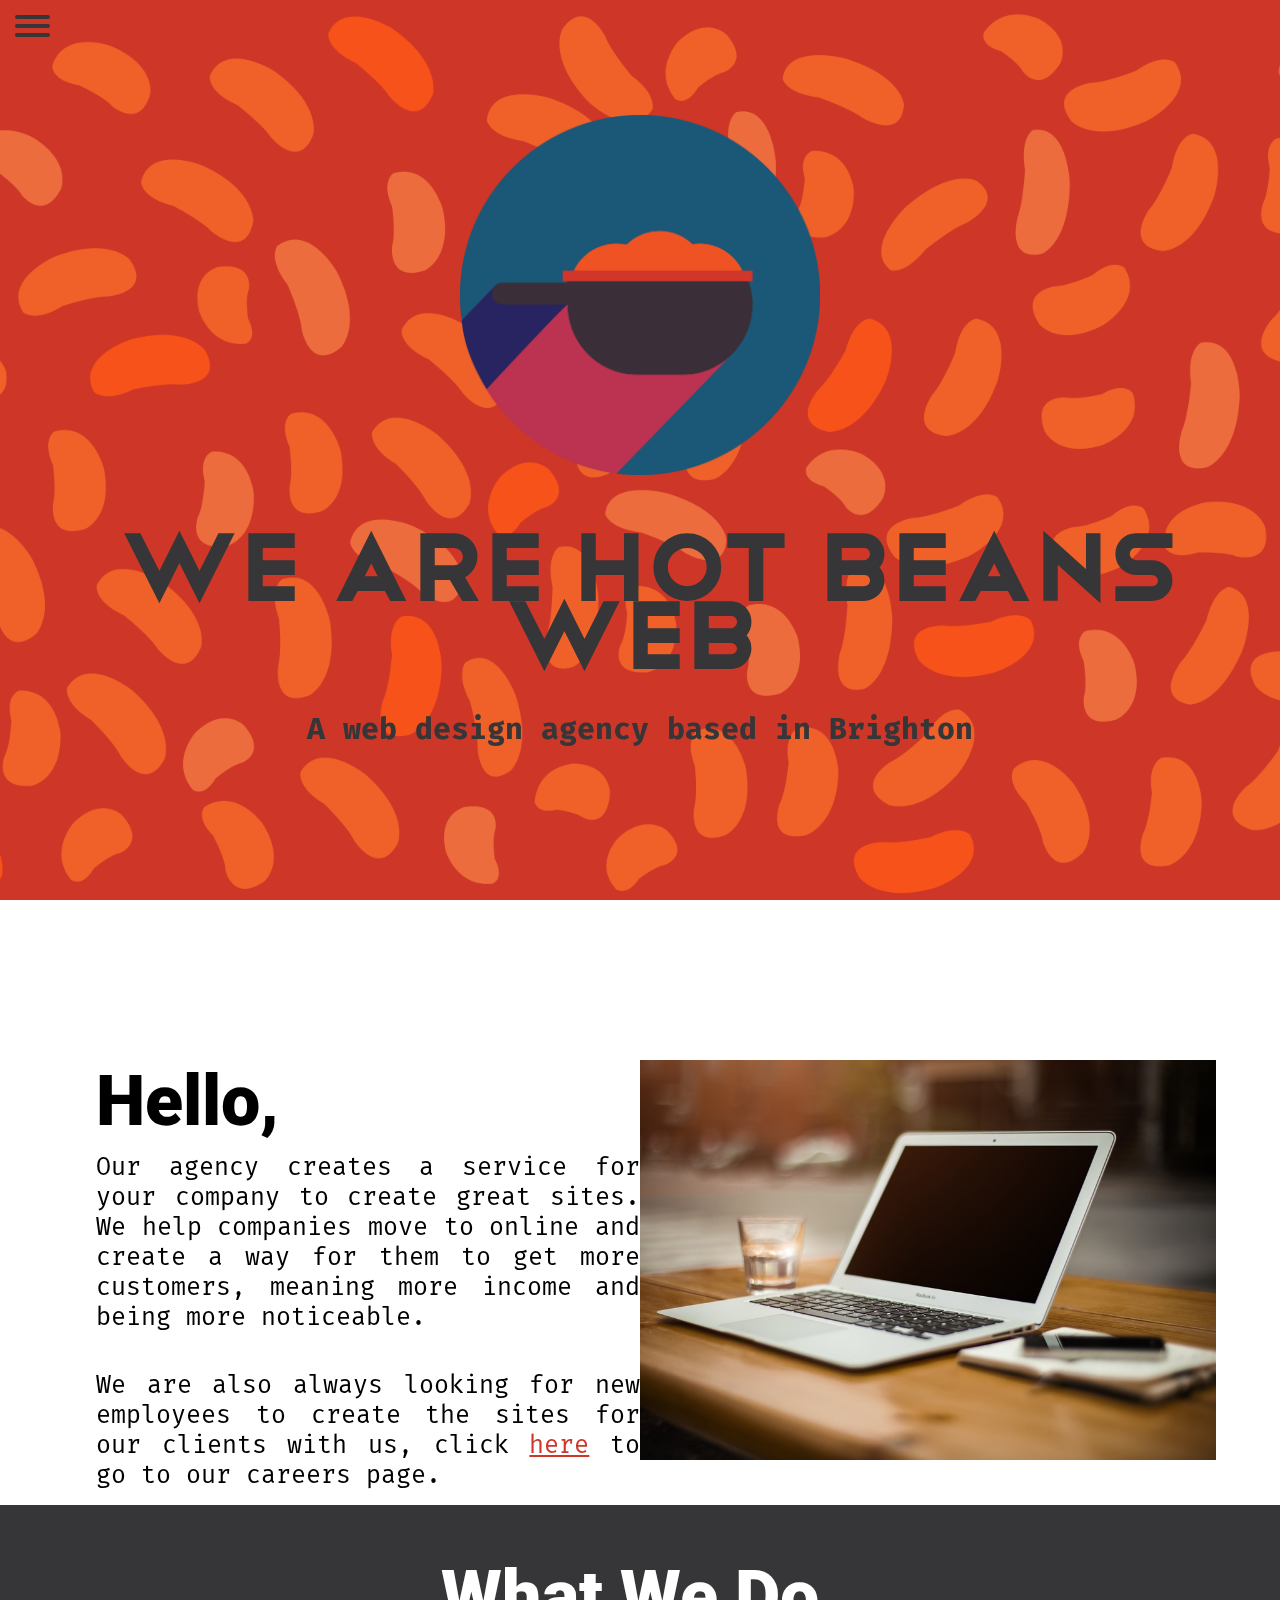
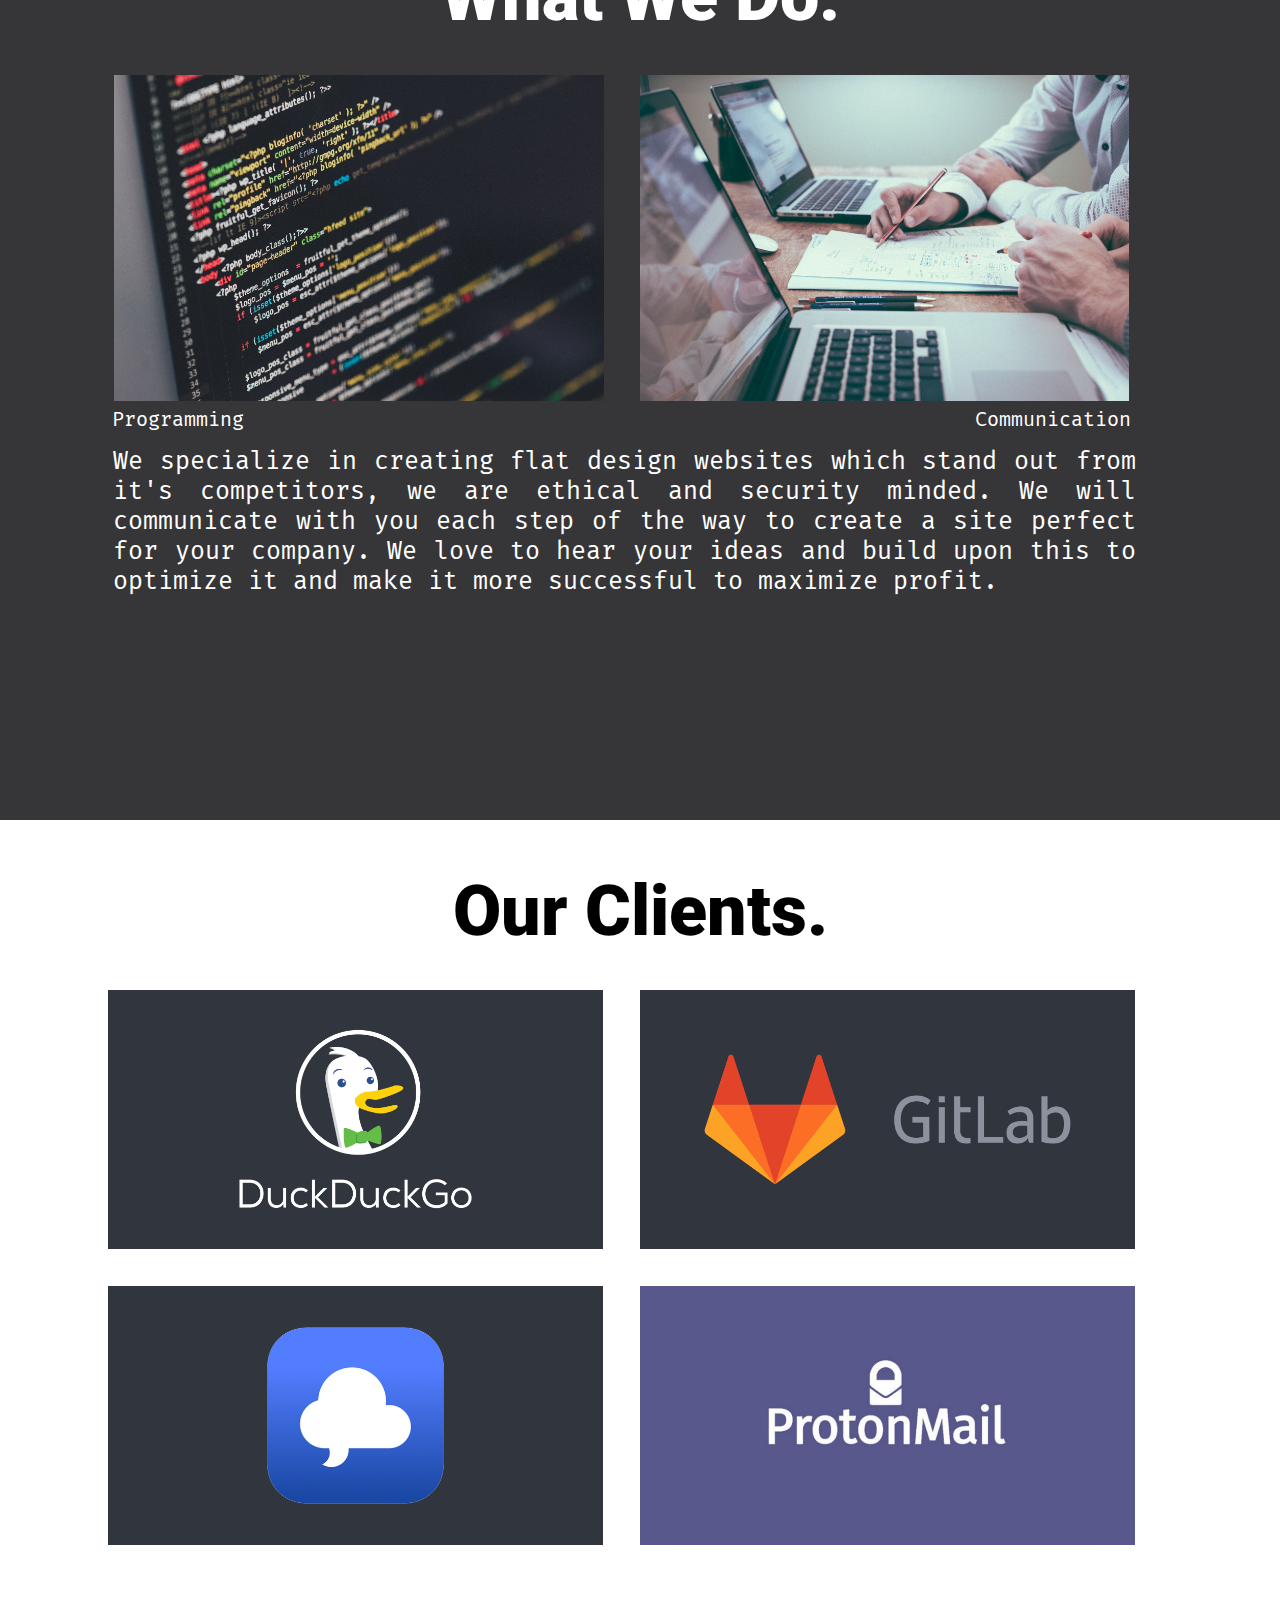
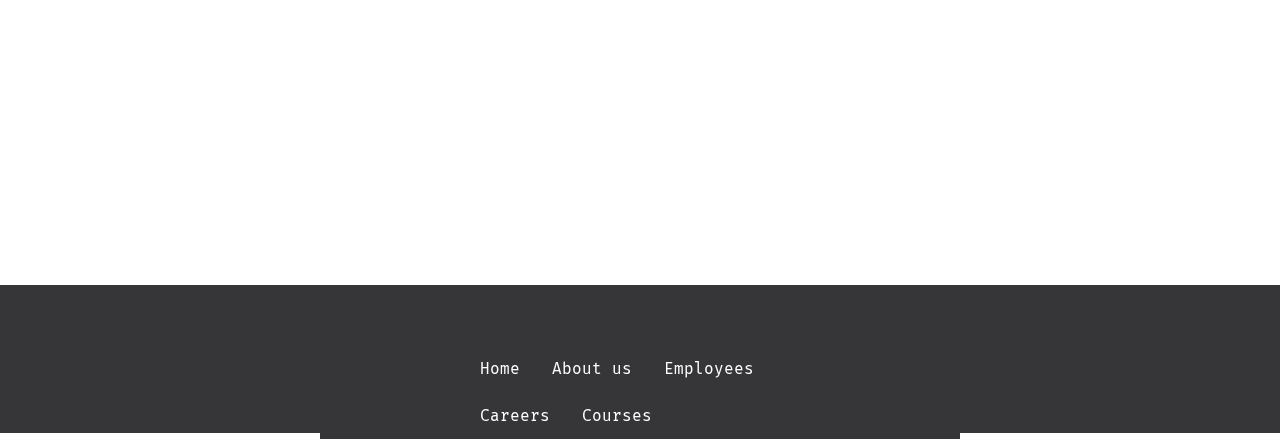
<file: index.html>
<!doctype html>
<html>

<head>
	<meta charset="utf-8">
	<title>Home</title>
	<link rel="apple-touch-icon" sizes="180x180" href="favicon/apple-touch-icon.png">
	<link rel="icon" type="image/png" sizes="32x32" href="favicon/favicon-32x32.png">
	<link rel="icon" type="image/png" sizes="16x16" href="favicon/favicon-16x16.png">
	<link rel="manifest" href="favicon/site.webmanifest">
	<meta name="msapplication-TileColor" content="#da532c">
	<meta name="theme-color" content="#ffffff">

	<meta http-equiv="Content-Type" content="text/html; charset=UTF-8">
	<meta name="description"
		content="Hot Beans is a web design agency based in Brighton, full of curative and technichal innovators who will create your perfect site">
	<meta name="keywords" content="Web Development,Hot Beans,Careers,HTML,CSS,JavaScript,JS">

	<link href="CSS/style.css" rel="stylesheet" type="text/css">
	<style>
		.parallax {
			/* The image used */
			background-image: url("Images/1.png");
			/* Set a specific height */
			height: 1000px;
			/* Create the parallax scrolling effect */
			background-attachment: fixed;
			background-position: center;
			background-repeat: no-repeat;
			background-size: cover;
		}

		.caption {
			left: 0;
			top: 45%;
			width: 100%;
			text-align: center;
		}

		.caption span.border {
			color: #363537;
			padding: 18px;
			font-family: "telegraficoregular";
			font-weight: 900;
			font-style: normal;
			font-size: 120px;
			margin-bottom: 100px
		}

		#secondLayer {
			font-size: 30px;
			font-family: "Fira Mono", monospace;
			color: #363537;
		}
	</style>
</head>

<body class="animate-in">
	<div class="overlaySN"></div>

	<!--Navigation menu-->
	<div class="sidenav">
		<div id="logoContainer"><a href="#" style="padding: 0px;cursor: crosshair;"><img id="logo" src="Images/logo.png"
					alt="Hot Beans Logo"></a></div>
		<a href="#" style="background-color: white; color: #363537">Home</a>
		<a href="about-us.html">About us</a>
		<a href="employees.html">Employees</a>
		<a href="careers.html">Careers</a>
		<a href="courses.html">Cources</a>
	</div>


	<!--Navigation button-->
	<div id="ham">
		<div class="hamBar1"></div>
		<div class="hamBar2"></div>
		<div class="hamBar3"></div>
	</div>

	<!--Big image start-->
	<div class="parallax">
		<div style="padding-top:9%">
			<div class="caption">
				<img id="logo" src="Images/logo.png" alt="Hot Beans Logo" style="width: 360px;">
			</div>
			<div class="caption" style="top: 60%; padding-top: 60px; padding-bottom: 40px;">
				<span class="border">We Are Hot Beans Web</span>
			</div>
			<div class="caption" style="top: 75%;">
				<span class="border" id="secondLayer">A web design agency based in Brighton</span>
			</div>
		</div>
	</div>

	<!--Text Left Image Right-->
	<div class="textBlock" style="padding-bottom: 3.5%; height:400px">
		<div class="leftCol">
			<div style="margin-left: 15%; text-align: justify;">
				<h1>Hello,</h1>
				<p>
					Our agency creates a service for your company to create great sites. We help companies move to
					online and
					create a way for them to get more customers, meaning more income and being more noticeable.
				</p>
				<br>
				<br>
				<p>We are also always looking for new employees to create the sites for our clients with us, click <a
						href="careers.html">here</a> to go to our careers page.</p>
			</div>
		</div>

		<div class="rightCol" style="width: 45%">
			<div class="imgCenter">
				<img style="flex: none;" src="Images/comp-1.jpg" width="600" height="403" alt="Computer" />
			</div>
		</div>
	</div>

	<!--Two images, text bottom, what we do-->
	<div class="textBlock" style="height: 815px; padding-bottom: 50px; padding-top: 50px; background-color: #363537; color: #FFF; mix-blend-mode:
		screen;">
		<center>
			<h1 style="margin-bottom: 20px">What We Do.</h1>
		</center>
		<div class="center" style="width: 85%">
			<div class="cover">
				<img style="margin-bottom:0px" src="Images/code-1.jpg" alt="Code">
				<img style="margin-bottom:0px" src="Images/office-1.jpg" alt="Two computers with employees">
			</div>
			<p style="margin-left: 1.5%; font-size: 20px; margin-top: 6px; float: left">Programming</p>
			<p style="margin-right: 4.9%; font-size: 20px; margin-top: 6px; float: right">Communication</p>
		</div>

		<div class="center" style="width: 79.9%; font-size: 25px; margin-left: 8.85%;">
			<p style="margin-top: 40%; text-align: justify;">
				We specialize in creating flat design websites which stand out from it's competitors, we are ethical and
				security
				minded. We will communicate with you each step of the way to create a site perfect for your company. We
				love to
				hear
				your ideas and build upon this to optimize it and make it more successful to maximize profit.
			</p>
		</div>
	</div>

	<!---Four Images, Clients-->
	<div class="textBlock" style="height: 970px; padding-bottom: 3.5%; padding-top: 50px;">
		<center>
			<h1 style="margin-bottom: 20px">Our Clients.</h1>
		</center>

		<div class="center" style="width: 86%">
			<div class="cover">
				<img class="hovLarge" data-modal-target="#ddg" style="cursor: pointer;" src="Images/ddg.png"
					alt="DuckDuckGo Logo">
				<img class="hovLarge" data-modal-target="#gl" style="cursor: pointer;" src="Images/gl.png"
					alt="GitLab Logo">
				<img class="hovLarge" data-modal-target="#irc" style="cursor: pointer;" src="Images/irc.png"
					alt="IRCCloud Logo">
				<img class="hovLarge" data-modal-target="#pm" style="cursor: pointer;" src="Images/pm.png"
					alt="ProtonMail Logo">
			</div>
		</div>
	</div>

	<!--Footer-->
	<div class="textBlock"
		style="padding-bottom: 3%; height: 50px; background-color: #363537; color: #FFF;  mix-blend-mode: screen;">
		<div class="center">
			<ul class="footer">
				<div class="center" style="width: 55%">
					<li><a href="#">Home</a></li>
					<li><a href="about-us.html">About us</a></li>
					<li><a href="employees.html">Employees</a></li>
					<li><a href="careers.html">Careers</a></li>
					<li><a href="courses.html">Courses</a></li>
				</div>
			</ul>
		</div>
	</div>

	<div id="hamHidden">
		<div class="hamBar1"></div>
		<div class="hamBar2"></div>
		<div class="hamBar3"></div>
	</div>

	<!--DuckDuckGo Popup-->
	<div class="modal" id="ddg">
		<div class="modal-header">
			<div class="title">DuckDuckGo : <a target="_blank" href="https://duckduckgo.com">https://duckduckgo.com</a>
			</div>
			<button data-close-button class="close-button">&times;</button>
		</div>
		<div class="modal-body">
			<img style="width: 100%; padding-top: 1%; padding-bottom: 1%;" alt="" src="Images/ddg-ss.png">
			<p>We focused on minimilism and clean flat design which makes it look good on a digital device. It is a
				search
				engine which doesn't track you, and is gaining popularity from the main feature of it being more private
				than
				other engines. We like the use of commands which allows us to search on many sites from this one search
				engine.
			</p>
		</div>
	</div>

	<!--GitLab Popup-->
	<div class="modal" id="gl">
		<div class="modal-header">
			<div class="title">GitLab : <a target="_blank" href="https://gitlab.com">https://gitlab.com</a></div>
			<button data-close-button class="close-button">&times;</button>
		</div>
		<div class="modal-body">
			<img style="width: 100%; padding-top: 1%; padding-bottom: 1%;" alt="" src="Images/gl-ss.png">
			<p>This site uses a flat design as well as adding many functions such as a filesystem to display the files
				in
				repositories, it uses git which is a version control manasger so a user can upload source code and it is
				backed
				up on their servers so the user can roll back if there is an error.
			</p>
		</div>
	</div>

	<!--IRCCloud Popup-->
	<div class="modal" id="irc">
		<div class="modal-header">
			<div class="title">IRCCloud : <a target="_blank" href="https://irccloud.com">https://irccloud.com</a></div>
			<button data-close-button class="close-button">&times;</button>
		</div>
		<div class="modal-body">
			<img style="width: 100%; padding-top: 1%; padding-bottom: 1%;" alt="" src="Images/irc-ss.png">
			<p>IRCCloud is a platform to communicate to irc servers to talk to others. We designed and created the site
				while
				they had their own developers to add the functions and other elements to it afgter we gave it to them.
				Our team
				now communicates over our IRC server using this site now too.
			</p>
		</div>
	</div>

	<!--Protonmail Popup-->
	<div class="modal" id="pm">
		<div class="modal-header">
			<div class="title">ProtonMail : <a target="_blank" href="https://protonmail.com">https://protonmail.com</a>
			</div>
			<button data-close-button class="close-button">&times;</button>
		</div>
		<div class="modal-body">
			<img style="width: 100%; padding-top: 1%; padding-bottom: 1%;" alt="" src="Images/pm-ss.PNG">
			<p>
				This is a private encrypted email service, just like IRCCloud we created the looks of the website and
				the
				structure while they coded the backend of the sites giving it function and use making it more secure. We
				loved
				working with them and they loved working with us.
			</p>
		</div>
	</div>

	<div id="overlay"></div>

	<script src="https://cdnjs.cloudflare.com/ajax/libs/jquery/3.3.1/jquery.min.js"></script>
	<script src="JS/script.js"></script>
	<script src="JS/modal.js"></script>
</body>

</html>
</file>
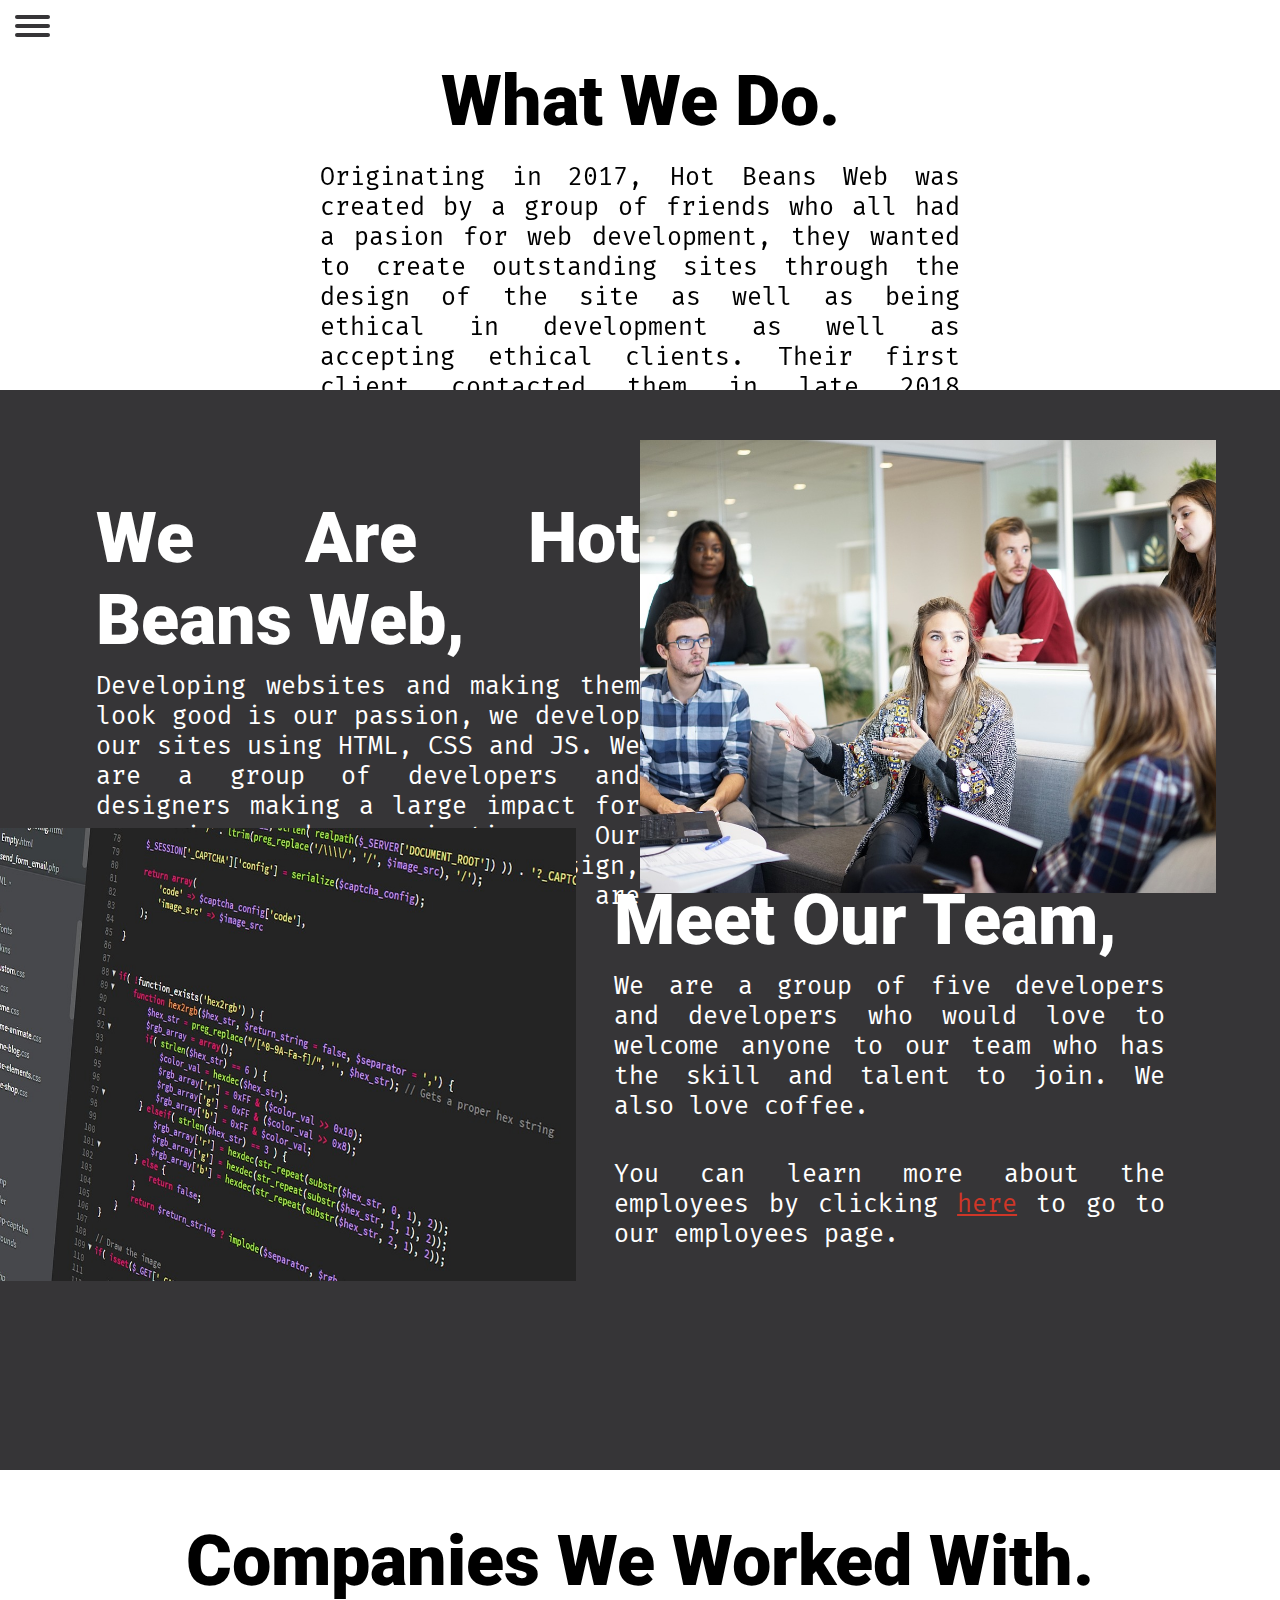
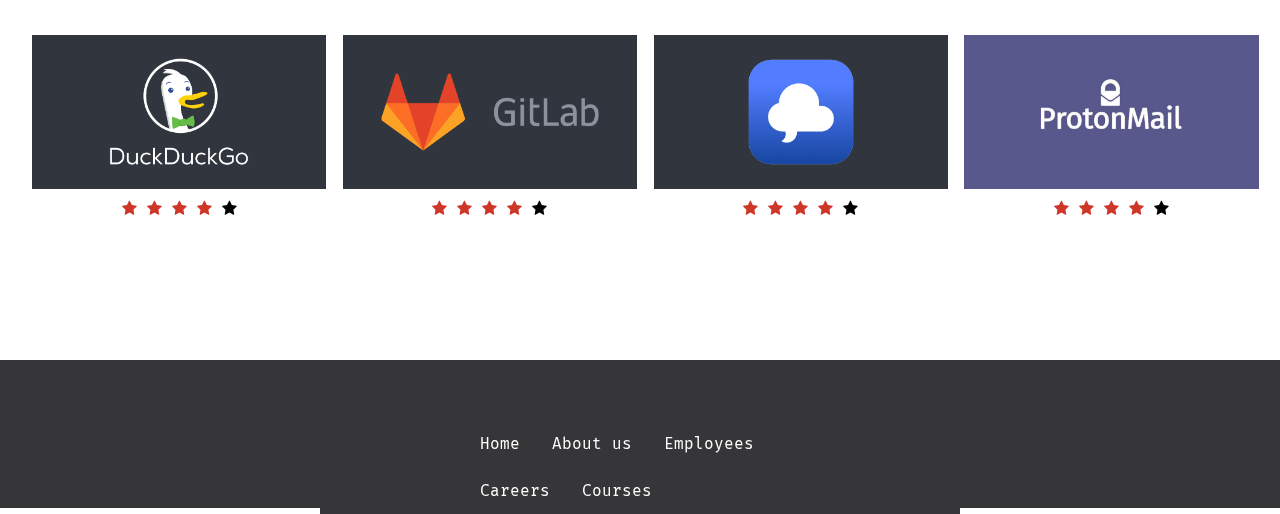
<file: about-us.html>
<!doctype html>
<html>

<head>
    <meta charset="utf-8">
    <title>About Us</title>
    <link rel="apple-touch-icon" sizes="180x180" href="favicon/apple-touch-icon.png">
    <link rel="icon" type="image/png" sizes="32x32" href="favicon/favicon-32x32.png">
    <link rel="icon" type="image/png" sizes="16x16" href="favicon/favicon-16x16.png">
    <link rel="manifest" href="favicon/site.webmanifest">
    <meta name="msapplication-TileColor" content="#da532c">
    <meta name="theme-color" content="#ffffff">

    <meta http-equiv="Content-Type" content="text/html; charset=UTF-8">
    <meta name="description" content="Our comapany history">
    <meta name="keywords" content="Web Development,Hot Beans,Careers,HTML,CSS,JavaScript,JS">

    <link href="CSS/style.css" rel="stylesheet" type="text/css">
    <link rel="stylesheet" href="https://cdnjs.cloudflare.com/ajax/libs/font-awesome/4.7.0/css/font-awesome.min.css">
    <style>
        .checked {
            color: #CE3628;
        }
    </style>
</head>

<body class="animate-in">
    <div class="overlaySN"></div>

    <!--Navigation menu-->
    <div class="sidenav">
        <div id="logoContainer"><a href="index.html" style="padding: 0px;cursor: crosshair;"><img id="logo"
                    src="Images/logo.png" alt="Hot Beans Logo"></a></div>
        <a href="index.html">Home</a>
        <a href="#" style="background-color: white; color: #363537">About us</a>
        <a href="employees.html">Employees</a>
        <a href="careers.html">Careers</a>
        <a href="courses.html">Courses</a>
    </div>


    <!--Navigation button-->
    <div id="ham">
        <div class="hamBar1"></div>
        <div class="hamBar2"></div>
        <div class="hamBar3"></div>
    </div>

    <!-- Center title, center text -->
    <div class="textBlock" style="padding-bottom: 3.5%; height: 285px">
        <center>
            <h1 style="margin-bottom: 20px">What We Do.</h1>
        </center>

        <div class="center" style="text-align: justify; text-align-last: center;">
            <p>
                Originating in 2017, Hot Beans Web was created by a group of friends who all had a pasion for web
                development, they wanted to create outstanding sites through the design of the site as well as being
                ethical in development as well as accepting ethical clients. Their first client contacted them in late
                2018 kickstarting their careers and company.
            </p>
        </div>
    </div>

    <!--one imge left, one image right. text right, text left-->
    <div class="textBlock" style="height: 980px; padding-bottom: 50px; padding-top: 50px; background-color: #363537; color: #FFF; mix-blend-mode:
        screen;">
        <div>
            <div class="leftCol">
                <div style="margin-left: 15%; margin-top: 9%; text-align: justify;">
                    <h1>We Are Hot Beans Web,</h1>
                    <p>
                        Developing websites and making them look good is our passion, we develop our sites using HTML,
                        CSS and JS.
                        We are a group of developers and designers making a large impact for companies and
                        organisations. Our designers
                        specialise in flat design, which is a the design type you are looking at!
                    </p>
                </div>
            </div>

            <div class="rightCol" style="width: 45%">
                <div class="imgCenter" style="height: 553px">
                    <img style="flex: none;" src="Images/office-2.jpg" width="680" height="453"
                        alt="Office with people" />
                </div>
            </div>
        </div>

        <div style="margin-top: 22.5%">
            <div class="leftCol" style="width: 45%;">
                <div class="imgCenter" style="height: 553px">
                    <img style="flex: none; padding-left: 15%" src="Images/code-2.jpg" width="680" height="453"
                        alt="Code" />
                </div>
            </div>

            <div class="rightCol" style="margin-left: 48%;">
                <div style="margin-right: 14%; text-align: justify; padding-top: 8%;">
                    <h1>Meet Our Team,</h1>
                    <p>
                        We are a group of five developers and developers who would love to welcome anyone to our team
                        who has the skill and talent to join. We also love coffee.
                    </p>
                    <br>
                    <br>
                    <p>You can learn more about the employees by clicking
                        <a href="employees.html">here</a> to go to our employees page.</p>
                </div>
            </div>
        </div>
    </div>

    <!---Four small Images-->
    <div class="textBlock" style="height: 400px; padding-bottom: 40px; padding-top: 50px;">
        <center>
            <h1 style="margin-bottom: 30px">Companies We Worked With.</h1>
        </center>
        <div>
            <img style="margin: 0.25%; padding-left: 2.25%; display: inline-block; width: 23%" src="Images/ddg.png"
                alt="DuckDuckGo" />
            <img style="margin: 0.25%; display: inline-block; width: 23%" src="Images/gl.png" alt="GitLab" />
            <img style="margin: 0.25%; display: inline-block; width: 23%" src="Images/irc.png" alt="IRCCloud" />
            <img style="margin: 0.25%; display: inline-block; width: 23%" src="Images/pm.png" alt="ProtonMail" />
        </div>

        <div>
            <div style="padding-left: 2.5%; padding-right: 0.25%; display: inline-block; width: 23%">
                <center>
                    <span class="fa fa-star checked"></span>
                    <span class="fa fa-star checked"></span>
                    <span class="fa fa-star checked"></span>
                    <span class="fa fa-star checked"></span>
                    <span class="fa fa-star"></span>
                </center>
            </div>

            <div style="display: inline-block; width: 23%; margin: 0.25%;">
                <center>
                    <span class="fa fa-star checked"></span>
                    <span class="fa fa-star checked"></span>
                    <span class="fa fa-star checked"></span>
                    <span class="fa fa-star checked"></span>
                    <span class="fa fa-star"></span>
                </center>
            </div>

            <div style="display: inline-block; width: 23%; margin: 0.25%;">
                <center>
                    <span class="fa fa-star checked"></span>
                    <span class="fa fa-star checked"></span>
                    <span class="fa fa-star checked"></span>
                    <span class="fa fa-star checked"></span>
                    <span class="fa fa-star"></span>
                </center>
            </div>

            <div style="display: inline-block; width: 23%; margin: 0.25%;">
                <center>
                    <span class="fa fa-star checked"></span>
                    <span class="fa fa-star checked"></span>
                    <span class="fa fa-star checked"></span>
                    <span class="fa fa-star checked"></span>
                    <span class="fa fa-star"></span>
                </center>
            </div>
        </div>
    </div>

    <!--Footer-->
    <div class="textBlock"
        style="padding-bottom: 3%; height: 50px; background-color: #363537; color: #FFF;  mix-blend-mode: screen;">
        <div class="center">
            <ul class="footer">
                <div class="center" style="width: 55%">
                    <li><a href="index.html">Home</a></li>
                    <li><a href="#">About us</a></li>
                    <li><a href="employees.html">Employees</a></li>
                    <li><a href="careers.html">Careers</a></li>
                    <li><a href="courses.html">Courses</a></li>
                </div>
            </ul>
        </div>
    </div>

    <div id="hamHidden">
        <div class="hamBar1"></div>
        <div class="hamBar2"></div>
        <div class="hamBar3"></div>
    </div>

    <script src="https://cdnjs.cloudflare.com/ajax/libs/jquery/3.3.1/jquery.min.js"></script>
    <script src="JS/script.js"></script>
</body>

</html>
</file>
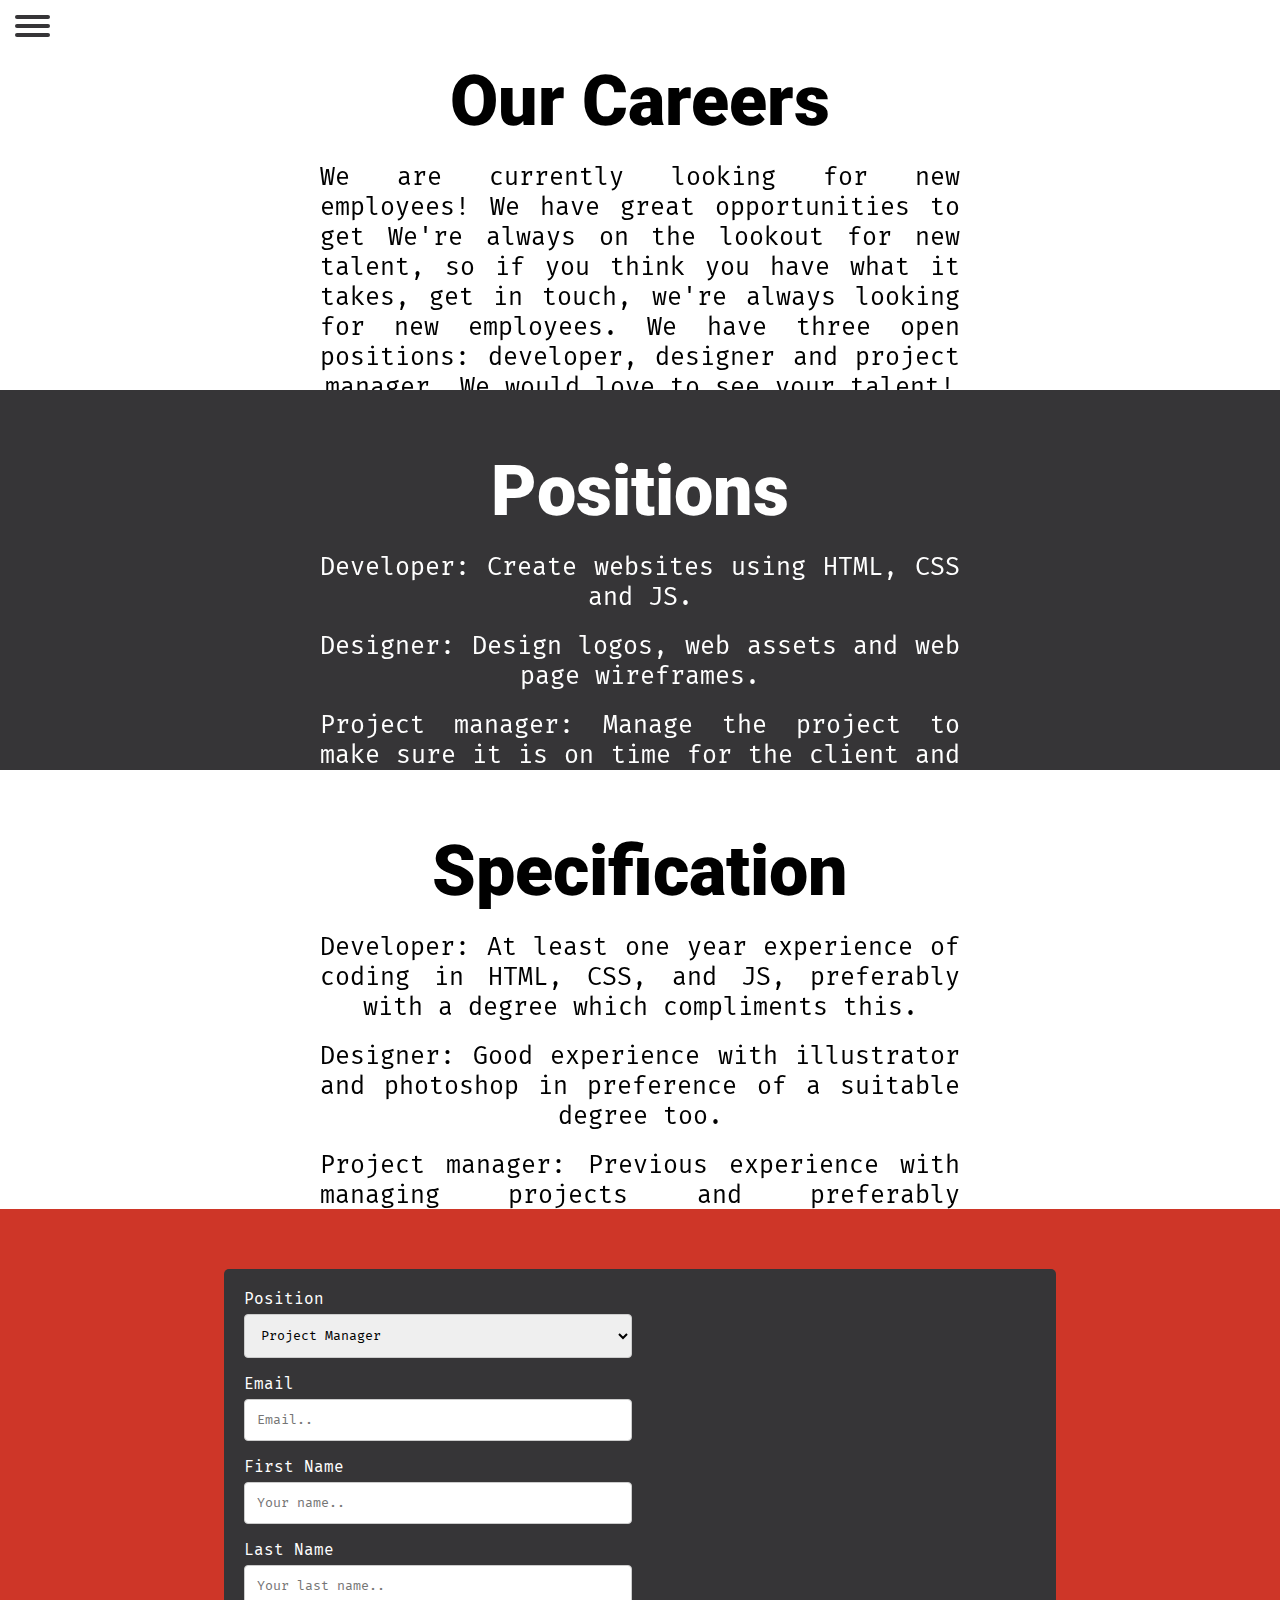
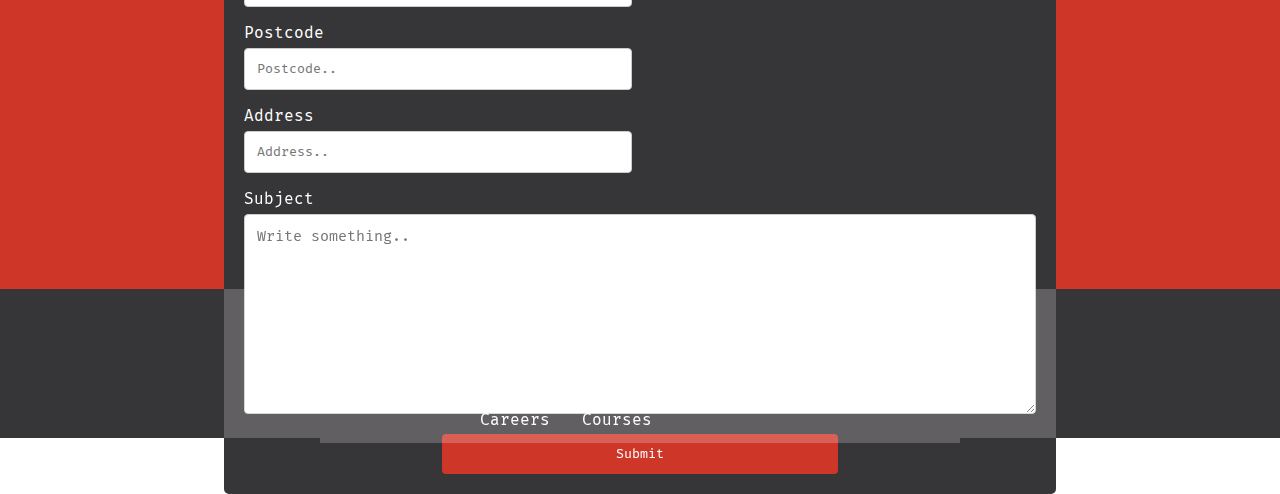
<file: careers.html>
<!doctype html>
<html>

<head>
    <meta charset="utf-8">
    <title>Careers</title>
    <link rel="apple-touch-icon" sizes="180x180" href="favicon/apple-touch-icon.png">
    <link rel="icon" type="image/png" sizes="32x32" href="favicon/favicon-32x32.png">
    <link rel="icon" type="image/png" sizes="16x16" href="favicon/favicon-16x16.png">
    <link rel="manifest" href="favicon/site.webmanifest">
    <meta name="msapplication-TileColor" content="#da532c">
    <meta name="theme-color" content="#ffffff">

    <meta http-equiv="Content-Type" content="text/html; charset=UTF-8">
    <meta name="keywords"
        content="Web Development,Hot Beans,Careers,Design,Developer,Project Manager,HTML,CSS,JavaScript,JS">
    <meta name="description"
        content="Want a job in web development, design or project managment? We have open vaccines for you to apply for.">

    <link href="CSS/style.css" rel="stylesheet" type="text/css">
    <link rel="stylesheet" href="https://cdnjs.cloudflare.com/ajax/libs/font-awesome/4.7.0/css/font-awesome.min.css">
    <style>
        .checked {
            color: #CE3628;
        }

        input[type=text],
        select,
        textarea {
            width: 100%;
            padding: 12px;
            border: 1px solid #ccc;
            border-radius: 4px;
            box-sizing: border-box;
            margin-top: 6px;
            margin-bottom: 16px;
            resize: vertical;
            font-family: "Fira Mono", monospace;
        }

        #subject {
            font-size: 15px;
        }

        input[type=submit] {
            background-color: #CE3628;
            color: white;
            padding: 12px 20px;
            border: none;
            border-radius: 4px;
            font-family: "Fira Mono", monospace;
            cursor: pointer;
            transition: 0.3s ease-in-out;
        }

        input[type=submit]:hover {
            background-color: rgb(179, 36, 23);
            transition: 0.3s ease-in-out;
        }

        .container {
            border-radius: 5px;
            background-color: #363537;
            padding: 20px;
        }


        /* Outer */
        .popup {
            width: 100%;
            height: 100%;
            display: none;
            position: fixed;
            top: 0px;
            left: 0px;
            background: rgba(0, 0, 0, 0.75);
        }

        /* Inner */
        .popup-inner {
            max-width: 700px;
            width: 90%;
            padding: 40px;
            position: absolute;
            top: 50%;
            left: 50%;
            -webkit-transform: translate(-50%, -50%);
            transform: translate(-50%, -50%);
            box-shadow: 0px 2px 6px rgba(0, 0, 0, 1);
            border-radius: 3px;
            background: #fff;
        }

        /* Close Button */
        .popup-close {
            width: 30px;
            height: 30px;
            padding-top: 4px;
            display: inline-block;
            position: absolute;
            top: 0px;
            right: 0px;
            transition: ease 0.25s all;
            -webkit-transform: translate(50%, -50%);
            transform: translate(50%, -50%);
            border-radius: 1000px;
            background: rgba(0, 0, 0, 0.8);
            font-size: 20px;
            text-align: center;
            line-height: 100%;
            color: #fff;
            font-size: 1.5rem;
            font-weight: bold;
        }

        .popup-close:hover {
            -webkit-transform: translate(50%, -50%) rotate(180deg);
            transform: translate(50%, -50%) rotate(180deg);
            background: rgba(0, 0, 0, 1);
            text-decoration: none;
        }
    </style>
</head>

<body class="animate-in">
    <div class="overlaySN"></div>

    <!--Navigation menu-->
    <div class="sidenav">
        <div id="logoContainer"><a href="index.html" style="padding: 0px;cursor: crosshair;"><img id="logo"
                    src="Images/logo.png" alt="Hot Beans Logo"></a></div>
        <a href="index.html">Home</a>
        <a href="about-us.html">About us</a>
        <a href="employees.html">Employees</a>
        <a href="#" style="background-color: white; color: #363537">Careers</a>
        <a href="courses.html">Courses</a>
    </div>


    <!--Navigation button-->
    <div id="ham">
        <div class="hamBar1"></div>
        <div class="hamBar2"></div>
        <div class="hamBar3"></div>
    </div>

    <!-- Center title, center text -->
    <div class="textBlock" style="padding-bottom: 3.5%; height: 285px">
        <center>
            <h1 style="margin-bottom: 20px">Our Careers</h1>
        </center>

        <div class="center" style="text-align: justify; text-align-last: center;">
            <p>
                We are currently looking for new employees! We have great opportunities to get We're always on the
                lookout for new talent, so if you think you have what it takes, get in touch, we're always looking for
                new employees. We have three open positions: developer, designer and project manager. We would love to
                see your talent!
            </p>
        </div>
    </div>

    <!-- Center title, center text -->
    <div class="textBlock" style="padding-bottom: 3.5%; height: 275px; background-color: #363537; color: #FFF; mix-blend-mode:
    screen;">
        <center>
            <h1 style="margin-bottom: 20px">Positions</h1>
        </center>

        <div class="center" style="text-align: justify; text-align-last: center;">
            <p>Developer: Create websites using HTML, CSS and JS.</p>
            <br>
            <p>Designer: Design logos, web assets and web page wireframes.</p>
            <br>
            <p>Project manager: Manage the project to make sure it is on time for the client and that it is good
                quality.</p>
        </div>
    </div>

    <!-- Center title, center text -->
    <div class="textBlock" style="padding-bottom: 3.5%; height: 335px">
        <center>
            <h1 style="margin-bottom: 20px">Specification</h1>
        </center>

        <div class="center" style="text-align: justify; text-align-last: center;">
            <p>Developer: At least one year experience of coding in HTML, CSS, and JS, preferably with a degree which
                compliments this.</p>
            <br>
            <p>Designer: Good experience with illustrator and photoshop in preference of a suitable degree too.</p>
            <br>
            <p>Project manager: Previous experience with managing projects and preferably experience in both other
                positions.</p>
        </div>
    </div>

    <div class="textBlock" style="padding-bottom: 3.5%; height: 575px; background-color: #CE3628; color: #FFF; mix-blend-mode:
    screen;">
        <div class="center" style="width: 65%;">
            <div class="container">
                <form action="#subject">
                    <div>
                        <div style="display: inline-block; width: 49%; margin-right: 1%">
                            <label for="position">Position</label>
                            <select id="position" name="position">
                                <option value=">Project-Manager">Project Manager</option>
                                <option value="Developer">Developer</option>
                                <option value="Designer">Designer</option>
                            </select>
                        </div>

                        <div style="display: inline-block; width: 49%">
                            <label for="fname">Email</label>
                            <input type="text" id="email" name="firstname" placeholder="Email..">
                        </div>
                    </div>

                    <div>
                        <div style="display: inline-block; width: 49%; margin-right: 1%">
                            <label for="fname">First Name</label>
                            <input type="text" id="fname" name="firstname" placeholder="Your name..">
                        </div>

                        <div style="display: inline-block; width: 49%">
                            <label for="lname">Last Name</label>
                            <input type="text" id="lname" name="lastname" placeholder="Your last name..">
                        </div>
                    </div>

                    <div>
                        <div style="display: inline-block; width: 49%; margin-right: 1%">
                            <label for="lname">Postcode</label>
                            <input type="text" id="pcode" name="lastname" placeholder="Postcode..">
                        </div>

                        <div style="display: inline-block; width: 49%">
                            <label for="lname">Address</label>
                            <input type="text" id="adrs" name="lastname" placeholder="Address..">
                        </div>
                    </div>

                    <label for="subject">Subject</label>
                    <textarea id="subject" name="subject" placeholder="Write something.."
                        style="height:200px"></textarea>

                    <div class="center">
                        <input style="width: 100%" type="submit" value="Submit" data-popup-open="popup-1">
                    </div>
                </form>
            </div>
        </div>
    </div>

    <!--Footer-->
    <div class="textBlock"
        style="padding-bottom: 3%; height: 50px; background-color: #363537; color: #FFF;  mix-blend-mode: screen;">
        <div class="center">
            <ul class="footer">
                <div class="center" style="width: 55%">
                    <li><a href="index.html">Home</a></li>
                    <li><a href="about-us.html">About us</a></li>
                    <li><a href="employees.html">Employees</a></li>
                    <li><a href="#">Careers</a></li>
                    <li><a href="courses.html">Courses</a></li>
                </div>
            </ul>
        </div>
    </div>

    <div class="popup" data-popup="popup-1">
        <div style="width: 100%; height: 100%;" data-popup-close="popup-1"></div>
        <div class="popup-inner">
            <center>
                <h2 id="pop_title"></h2>
                <p id="pop_text" style="margin: 15px 0px;"></p>
                <p><a data-popup-close="popup-1" style="cursor: pointer;">Close</a></p>
                <a class="popup-close" data-popup-close="popup-1" style="cursor: pointer;">x</a>
            </center>
        </div>
    </div>



    <div id="hamHidden">
        <div class="hamBar1"></div>
        <div class="hamBar2"></div>
        <div class="hamBar3"></div>
    </div>

    <script src="https://cdnjs.cloudflare.com/ajax/libs/jquery/3.3.1/jquery.min.js"></script>
    <script src="JS/script.js"></script>
    <script src="JS/form.js"></script>
</body>

</html>
</file>
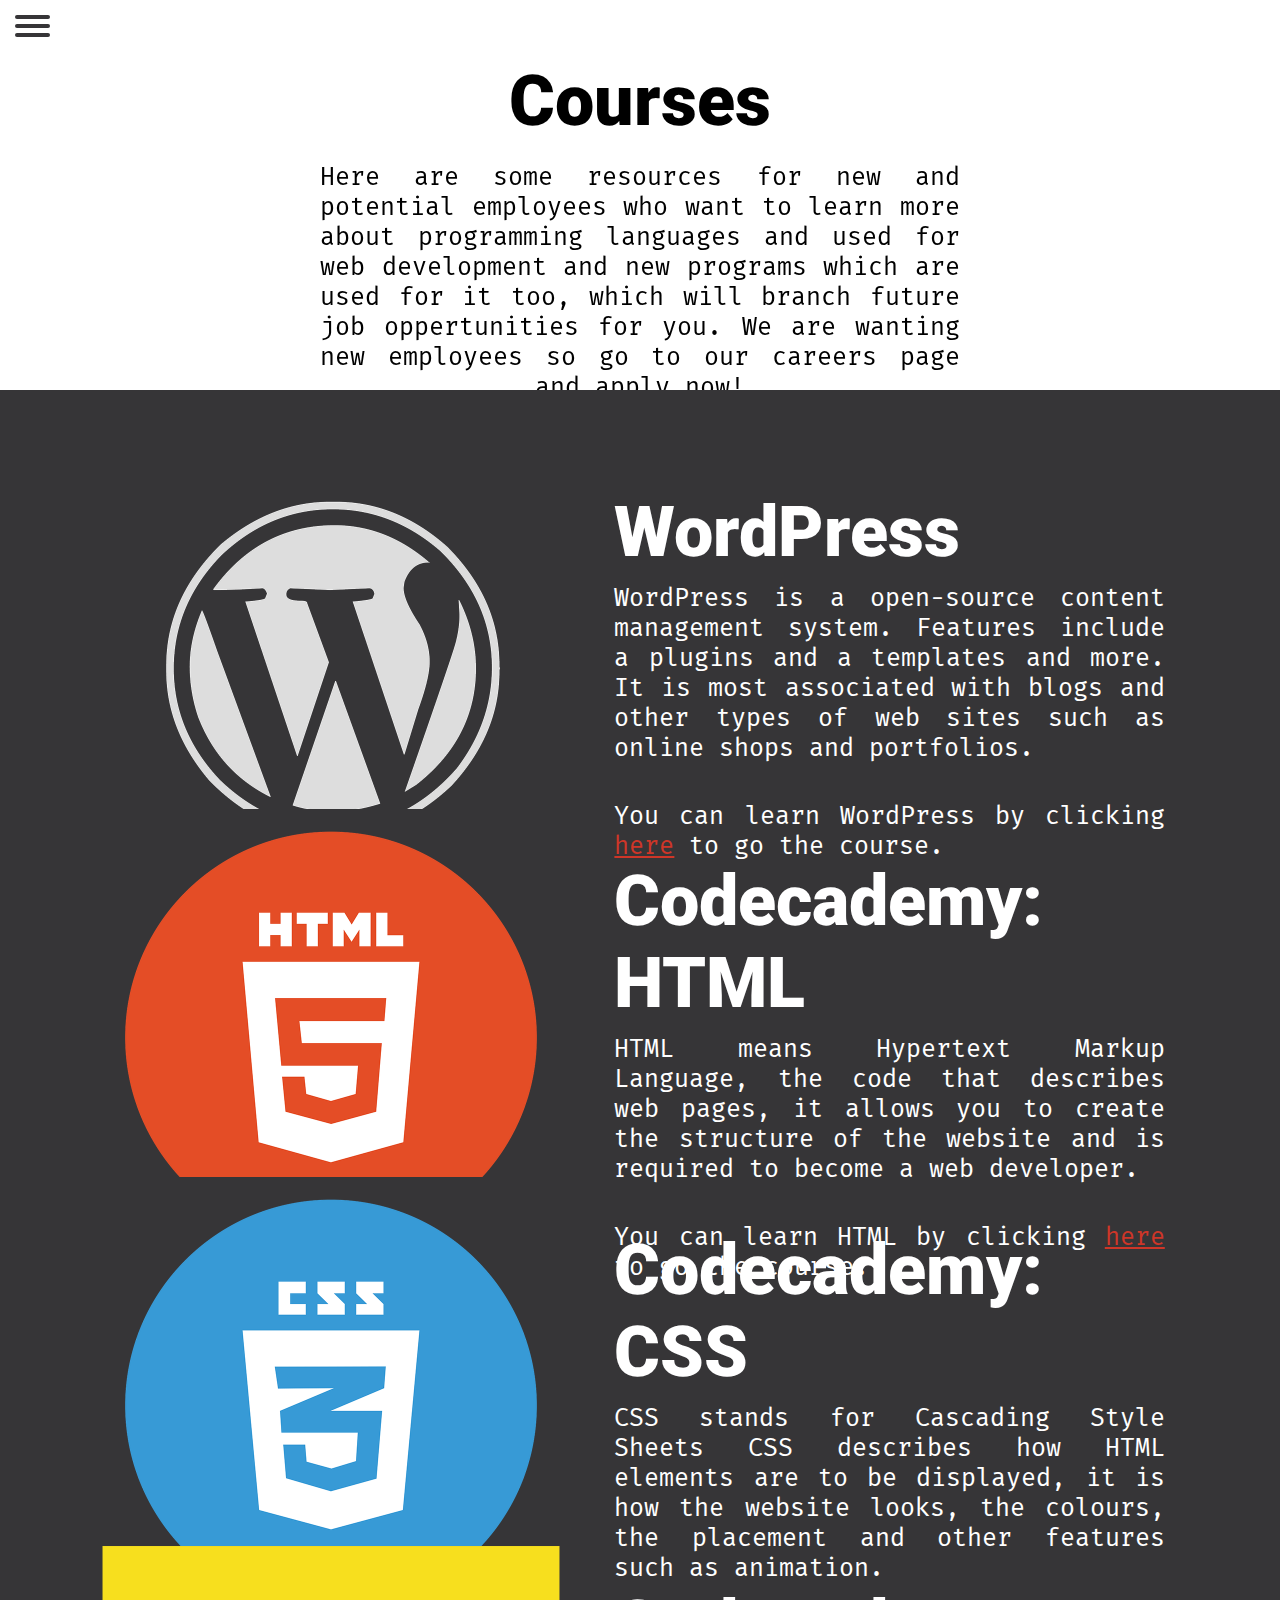
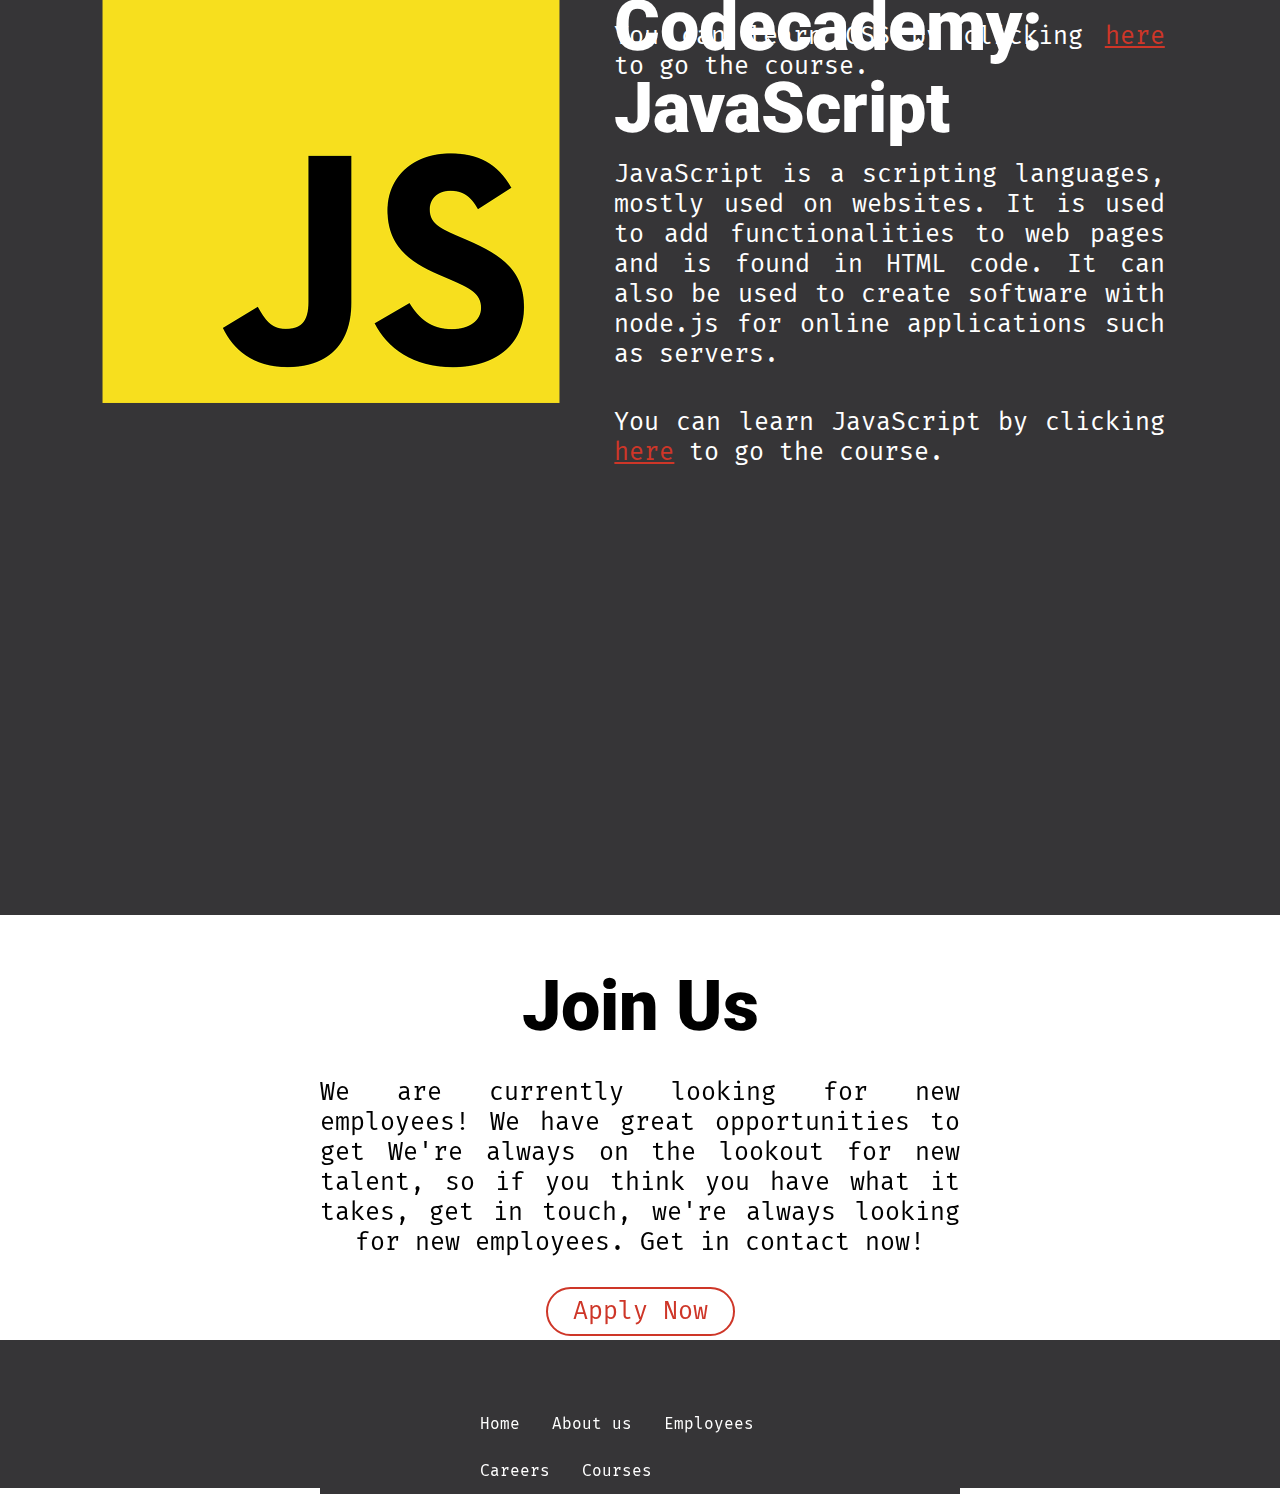
<file: courses.html>
<!doctype html>
<html>

<head>
    <meta charset="utf-8">
    <title>Courses</title>
    <link rel="apple-touch-icon" sizes="180x180" href="favicon/apple-touch-icon.png">
    <link rel="icon" type="image/png" sizes="32x32" href="favicon/favicon-32x32.png">
    <link rel="icon" type="image/png" sizes="16x16" href="favicon/favicon-16x16.png">
    <link rel="manifest" href="favicon/site.webmanifest">
    <meta name="msapplication-TileColor" content="#da532c">
    <meta name="theme-color" content="#ffffff">

    <meta http-equiv="Content-Type" content="text/html; charset=UTF-8">
    <meta name="description" content="A List of Good Developer Courses">
    <meta name="keywords"
        content="Web Development,Hot Beans,Web Development,Web Development Courses,Courses,HTML,CSS,JavaScript,JS">

    <link href="CSS/style.css" rel="stylesheet" type="text/css">
    <link rel="stylesheet" href="https://cdnjs.cloudflare.com/ajax/libs/font-awesome/4.7.0/css/font-awesome.min.css">
    <style>
        .checked {
            color: #CE3628;
        }
    </style>
</head>

<body class="animate-in">
    <div class="overlaySN"></div>

    <!--Navigation menu-->
    <div class="sidenav">
        <div id="logoContainer"><a href="index.html" style="padding: 0px;cursor: crosshair;"><img id="logo"
                    src="Images/logo.png" alt="Hot Beans Logo"></a></div>
        <a href="index.html">Home</a>
        <a href="about-us.html">About us</a>
        <a href="employees.html">Employees</a>
        <a href="careers.html">Careers</a>
        <a href="courses.html" style="background-color: white; color: #363537">Courses</a>
    </div>


    <!--Navigation button-->
    <div id="ham">
        <div class="hamBar1"></div>
        <div class="hamBar2"></div>
        <div class="hamBar3"></div>
    </div>

    <!-- Center title, center text -->
    <div class="textBlock" style="padding-bottom: 3.5%; height: 285px">
        <center>
            <h1 style="margin-bottom: 20px">Courses</h1>
        </center>

        <div class="center" style="text-align: justify; text-align-last: center;">
            <p>
                Here are some resources for new and potential employees who want to learn more about programming
                languages and used for web development and new programs which are used for it too, which will branch
                future job oppertunities for you. We are wanting new employees so go to our careers page and apply now!
            </p>
        </div>
    </div>

    <!-- Four images four text -->
    <div class="textBlock" style="height: 2025px; padding-bottom: 50px; padding-top: 50px; background-color: #363537; color: #FFF; mix-blend-mode:
        screen;">
        <div>
            <div class="leftCol" style="width: 45%;">
                <div class="imgCenter" style="height: 553px">
                    <img style="flex: none; padding-left: 15%" src="Images/wp.png" width="640" height="457"
                        alt="Wordpress" />
                </div>
            </div>

            <div class="rightCol" style="margin-left: 48%;">
                <div style="margin-right: 14%; text-align: justify; padding-top: 8%;">
                    <h1>WordPress</h1>
                    <p>
                        WordPress is a open-source content management system. Features include a plugins and a templates
                        and more. It is most associated with blogs and other types of web sites such as online shops and
                        portfolios.
                    </p>
                    <br>
                    <br>
                    <p>You can learn WordPress by clicking
                        <a href="https://wpcourses.co.uk/" target="_blank">here</a> to go the course.</p>
                </div>
            </div>
        </div>

        <div style="margin-top: 21%">
            <div class="leftCol" style="width: 45%;">
                <div class="imgCenter" style="height: 553px">
                    <img style="flex: none; padding-left: 15%" src="Images/h5.png" width="640" height="457"
                        alt="html5 logo" />
                </div>
            </div>

            <div class="rightCol" style="margin-left: 48%;">
                <div style="margin-right: 14%; text-align: justify; padding-top: 8%;">
                    <h1>Codecademy: HTML</h1>
                    <p>
                        HTML means Hypertext Markup Language, the code that describes web pages, it allows you to create
                        the structure of the website and is required to become a web developer.
                    </p>
                    <br>
                    <br>
                    <p>You can learn HTML by clicking
                        <a href="https://www.codecademy.com/learn/learn-html" target="_blank">here</a> to go the course.
                    </p>
                </div>
            </div>
        </div>

        <div style="margin-top: 21%">
            <div class="leftCol" style="width: 45%;">
                <div class="imgCenter" style="height: 553px">
                    <img style="flex: none; padding-left: 15%" src="Images/c3.png" width="640" height="457"
                        alt="Css logo" />
                </div>
            </div>

            <div class="rightCol" style="margin-left: 48%;">
                <div style="margin-right: 14%; text-align: justify; padding-top: 8%;">
                    <h1>Codecademy: CSS</h1>
                    <p>
                        CSS stands for Cascading Style Sheets CSS describes how HTML elements are to be displayed, it is
                        how the website looks, the colours, the placement and other features such as animation.
                    </p>
                    <br>
                    <br>
                    <p>You can learn CSS by clicking
                        <a href="https://www.codecademy.com/learn/learn-css" target="_blank">here</a> to go the course.
                    </p>
                </div>
            </div>
        </div>

        <div style="margin-top: 21%">
            <div class="leftCol" style="width: 45%;">
                <div class="imgCenter" style="height: 553px">
                    <img style="flex: none; padding-left: 15%" src="Images/js.png" width="640" height="457"
                        alt="Js logo" />
                </div>
            </div>

            <div class="rightCol" style="margin-left: 48%;">
                <div style="margin-right: 14%; text-align: justify; padding-top: 6%;">
                    <h1>Codecademy: JavaScript</h1>
                    <p>
                        JavaScript is a scripting languages, mostly used on websites. It is used to add functionalities
                        to web pages and is found in HTML code. It can also be used to create software with node.js for
                        online applications such as servers.
                    </p>
                    <br>
                    <br>
                    <p>You can learn JavaScript by clicking
                        <a href="https://www.codecademy.com/learn/introduction-to-javascript" target="_blank">here</a>
                        to go the course.</p>
                </div>
            </div>
        </div>
    </div>

    <div class="textBlock" style="height: 335px; padding-bottom: 40px; padding-top: 50px;">
        <div>
            <center>
                <h1 style="margin-bottom: 30px">Join Us</h1>
            </center>

            <div class="center" style="text-align: justify; text-align-last: center;">
                <p>
                    We are currently looking for new employees! We have great opportunities to get We're always on the
                    lookout for new talent, so if you think you have what it takes, get in touch, we're always looking
                    for new employees. Get in contact now!
                </p>
                <a href="careers.html" class="square_btn" style="margin-top: 30px">Apply Now</a>
            </div>
        </div>
    </div>

    <!--Footer-->
    <div class="textBlock"
        style="padding-bottom: 3%; height: 50px; background-color: #363537; color: #FFF;  mix-blend-mode: screen;">
        <div class="center">
            <ul class="footer">
                <div class="center" style="width: 55%">
                    <li><a href="index.html">Home</a></li>
                    <li><a href="about-us.html">About us</a></li>
                    <li><a href="employees.html">Employees</a></li>
                    <li><a href="careers.html">Careers</a></li>
                    <li><a href="#">Courses</a></li>
                </div>
            </ul>
        </div>
    </div>

    <div id="hamHidden">
        <div class="hamBar1"></div>
        <div class="hamBar2"></div>
        <div class="hamBar3"></div>
    </div>

    <script src="https://cdnjs.cloudflare.com/ajax/libs/jquery/3.3.1/jquery.min.js"></script>
    <script src="JS/script.js"></script>
</body>

</html>
</file>
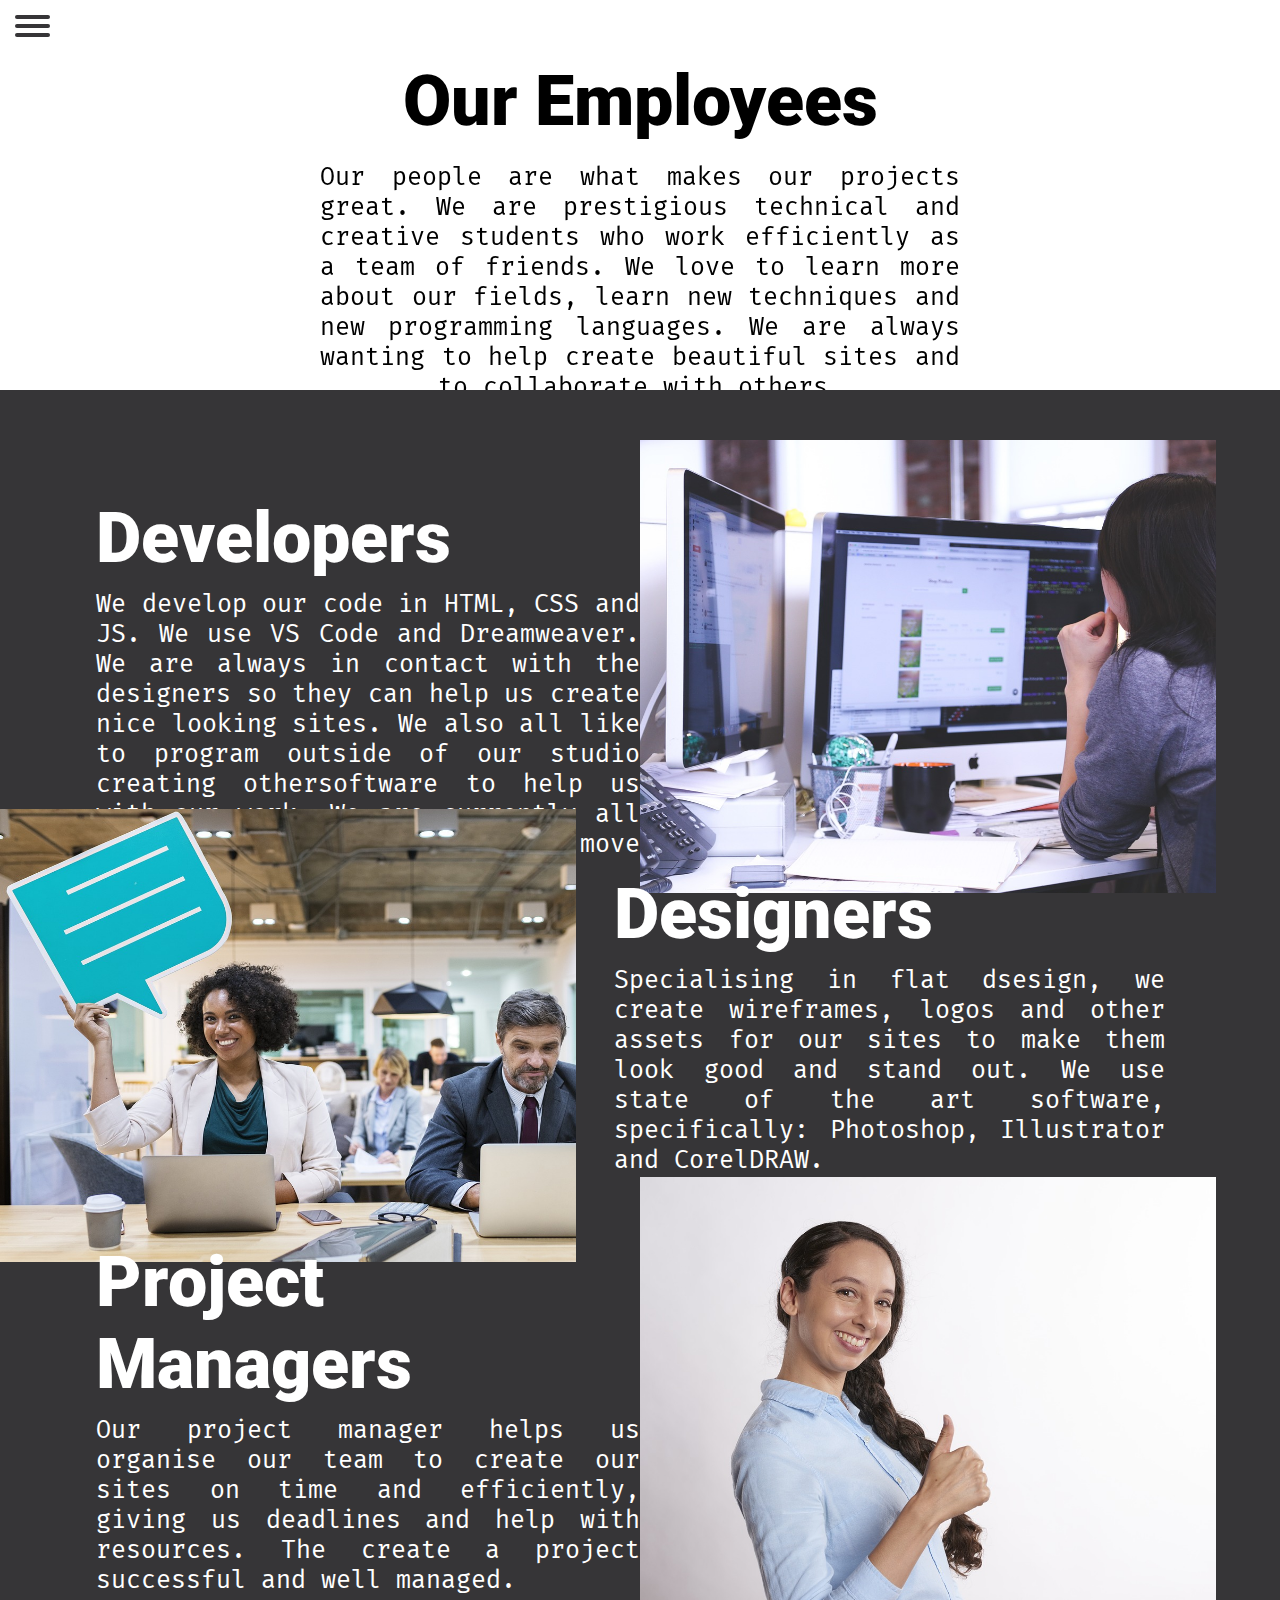
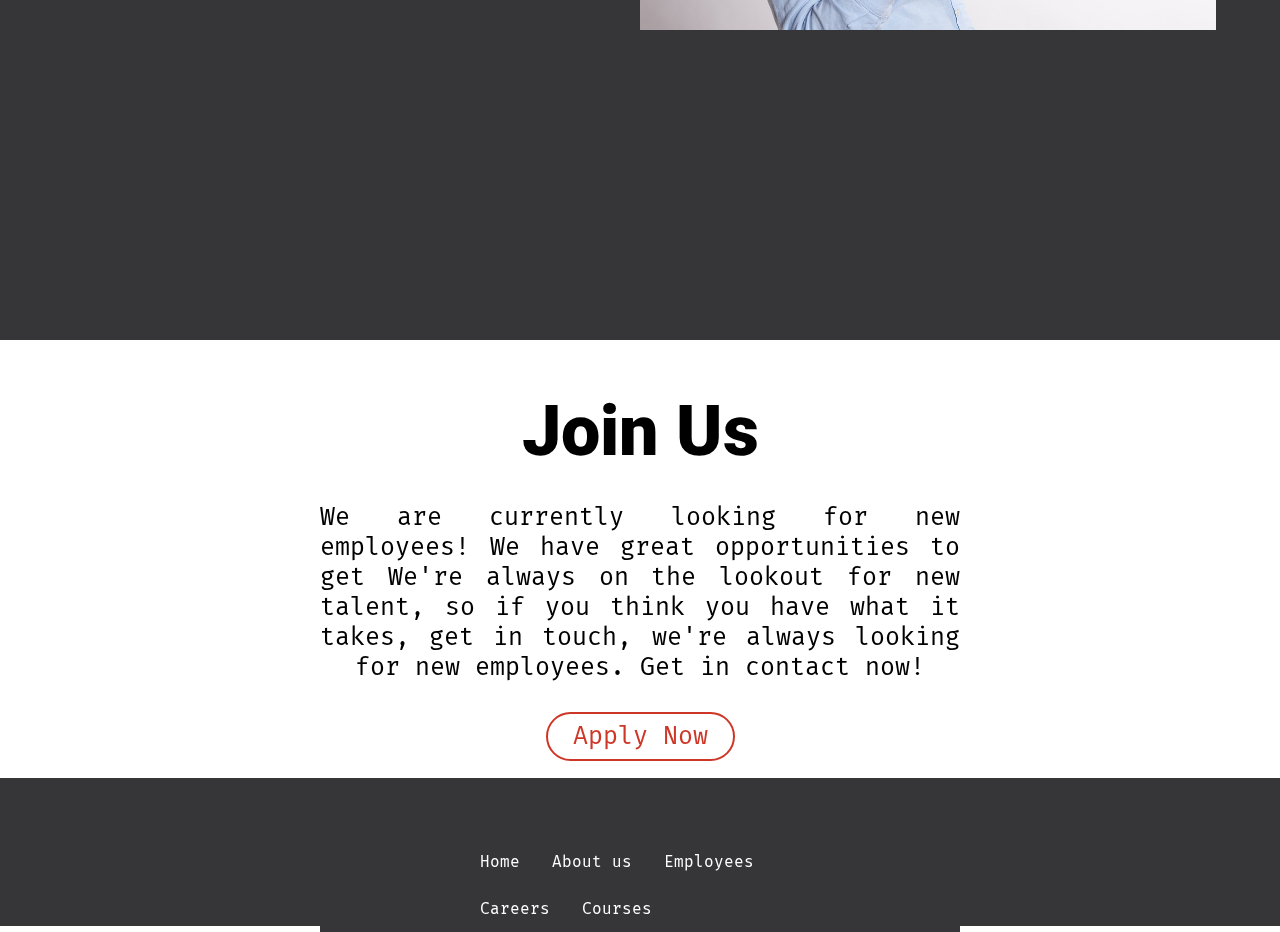
<file: employees.html>
<!doctype html>
<html>

<head>
    <meta charset="utf-8">
    <title>Employees</title>
    <link rel="apple-touch-icon" sizes="180x180" href="favicon/apple-touch-icon.png">
    <link rel="icon" type="image/png" sizes="32x32" href="favicon/favicon-32x32.png">
    <link rel="icon" type="image/png" sizes="16x16" href="favicon/favicon-16x16.png">
    <link rel="manifest" href="favicon/site.webmanifest">
    <meta name="msapplication-TileColor" content="#da532c">
    <meta name="theme-color" content="#ffffff">

    <meta http-equiv="Content-Type" content="text/html; charset=UTF-8">
    <meta name="description" content="Imfomation about our great employees and their positions">
    <meta name="keywords"
        content="Web Development,Hot Beans,Employees,Design,Developer,Project Manager,HTML,CSS,JavaScript,JS">

    <link href="CSS/style.css" rel="stylesheet" type="text/css">
    <link rel="stylesheet" href="https://cdnjs.cloudflare.com/ajax/libs/font-awesome/4.7.0/css/font-awesome.min.css">
    <style>
        .checked {
            color: #CE3628;
        }
    </style>
</head>

<body class="animate-in">
    <div class="overlaySN"></div>

    <!--Navigation menu-->
    <div class="sidenav">
        <div id="logoContainer"><a href="index.html" style="padding: 0px;cursor: crosshair;"><img id="logo"
                    src="Images/logo.png" alt="Hot Beans Logo"></a></div>
        <a href="index.html">Home</a>
        <a href="about-us.html">About us</a>
        <a href="#" style="background-color: white; color: #363537">Employees</a>
        <a href="careers.html">Careers</a>
        <a href="courses.html">Courses</a>
    </div>


    <!--Navigation button-->
    <div id="ham">
        <div class="hamBar1"></div>
        <div class="hamBar2"></div>
        <div class="hamBar3"></div>
    </div>

    <!-- Center title, center text -->
    <div class="textBlock" style="padding-bottom: 3.5%; height: 285px">
        <center>
            <h1 style="margin-bottom: 20px">Our Employees</h1>
        </center>

        <div class="center" style="text-align: justify; text-align-last: center;">
            <p>
                Our people are what makes our projects great. We are prestigious technical and creative students who
                work efficiently as a team of friends. We love to learn more about our fields, learn new techniques and
                new
                programming languages. We are always wanting to help create beautiful sites and to collaborate with
                others.
            </p>
        </div>
    </div>

    <div class="textBlock" style="height: 1450px; padding-bottom: 50px; padding-top: 50px; background-color: #363537; color: #FFF; mix-blend-mode:
        screen;">
        <div>
            <div class="leftCol">
                <div>
                    <div style="margin-left: 15%; margin-top: 9%; text-align: justify;">
                        <h1>Developers</h1>
                        <p>
                            We develop our code in HTML, CSS and JS. We use VS Code and Dreamweaver. We are always in
                            contact with the designers so they can help us create nice looking sites. We also all like
                            to program outside of our studio creating othersoftware to help us with our work. We are
                            currently all learning wordpress and will move onto creating themes too.
                        </p>
                    </div>
                </div>
            </div>

            <div class="rightCol" style="width: 45%">
                <div class="imgCenter" style="height: 553px">
                    <img style="flex: none;" src="Images/e1.jpg" width="680" height="453" alt="Employee at computer" />
                </div>
            </div>
        </div>

        <div style="margin-top: 21%">
            <div class="leftCol" style="width: 45%;">
                <div class="imgCenter" style="height: 553px">
                    <img style="flex: none; padding-left: 15%" src="Images/office-3.jpg" width="680" height="453"
                        alt="Office with employees" />
                </div>
            </div>

            <div class="rightCol" style="margin-left: 48%;">
                <div style="margin-right: 14%; text-align: justify; padding-top: 10%;">
                    <h1>Designers</h1>
                    <p>
                        Specialising in flat dsesign, we create wireframes, logos and other assets for our sites to make
                        them look good and stand out. We use state of the art software, specifically: Photoshop,
                        Illustrator and CorelDRAW.
                    </p>
                </div>
            </div>
        </div>

        <div style="margin-top: 21%">
            <div class="leftCol">
                <div>
                    <div style="margin-left: 15%; margin-top: 10%; text-align: justify;">
                        <h1>Project Managers</h1>
                        <p>
                            Our project manager helps us organise our team to create our sites on time and efficiently,
                            giving us deadlines and help with resources. The create a project successful and well
                            managed.
                        </p>
                    </div>
                </div>
            </div>

            <div class="rightCol" style="width: 45%">
                <div class="imgCenter" style="height: 553px">
                    <img style="flex: none;" src="Images/e2.jpg" width="680" height="453" alt="Employee smiling" />
                </div>
            </div>
        </div>
    </div>

    <div class="textBlock" style="height: 335px; padding-bottom: 40px; padding-top: 50px;">
        <div>
            <center>
                <h1 style="margin-bottom: 30px">Join Us</h1>
            </center>

            <div class="center" style="text-align: justify; text-align-last: center;">
                <p>
                    We are currently looking for new employees! We have great opportunities to get We're always on the
                    lookout for new talent, so if you think you have what it takes, get in touch, we're always looking
                    for new employees. Get in contact now!
                </p>
                <a href="careers.html" class="square_btn" style="margin-top: 30px">Apply Now</a>
            </div>
        </div>
    </div>

    <!--Footer-->
    <div class="textBlock"
        style="padding-bottom: 3%; height: 50px; background-color: #363537; color: #FFF;  mix-blend-mode: screen; margin-top: 1%">
        <div class="center">
            <ul class="footer">
                <div class="center" style="width: 55%">
                    <li><a href="index.html">Home</a></li>
                    <li><a href="about-us.html">About us</a></li>
                    <li><a href="#">Employees</a></li>
                    <li><a href="careers.html">Careers</a></li>
                    <li><a href="courses.html">Courses</a></li>
                </div>
            </ul>
        </div>
    </div>

    <div id="hamHidden">
        <div class="hamBar1"></div>
        <div class="hamBar2"></div>
        <div class="hamBar3"></div>
    </div>

    <script src="https://cdnjs.cloudflare.com/ajax/libs/jquery/3.3.1/jquery.min.js"></script>
    <script src="JS/script.js"></script>
</body>

</html>
</file>
<file: CSS/style.css>
@import url("https://fonts.googleapis.com/css?family=Fira+Mono|Roboto:400,900");

@font-face {
	font-family: 'telegraficoregular';
	src: url('../Fonts/telegrafico-webfont.woff2') format('woff2'),
		url('../Fonts/telegrafico-webfont.woff') format('woff');
	font-weight: normal;
	font-style: normal;
}

* {
	margin: 0;
	padding: 0;
}

h1 {
	font-family: "Roboto", sans-serif;
}

body {
	font-family: "Fira Mono", monospace;
}

a:hover {
	color: #CE3628;
	font-weight: bold;
}

a:visited,
a:link,
a:active {
	color: #CE3628;
}

/* Animate In */

.animate-in {
	-webkit-animation: fadeIn .5s ease-in;
	animation: fadeIn .5s ease-in;
}

.animate-out {
	-webkit-transition: opacity .5s;
	transition: opacity .5s;
	opacity: 0;
}

@-webkit-keyframes fadeIn {
	from {
		opacity: 0;
	}

	to {
		opacity: 1;
	}
}

@keyframes fadeIn {
	from {
		opacity: 0;
	}

	to {
		opacity: 1;
	}
}

/* Icon nd Icon Animation*/

#ham {
	width: 35px;
	height: 22px;
	position: relative;
	margin: 10px auto;
	-webkit-transform: rotate(0deg);
	-moz-transform: rotate(0deg);
	-o-transform: rotate(0deg);
	transform: rotate(0deg);
	-webkit-transition: 0.5s ease-in-out;
	-moz-transition: 0.5s ease-in-out;
	-o-transition: 0.5s ease-in-out;
	transition: 0.5s ease-in-out;
	cursor: pointer;
	position: fixed;
	top: 0;
	margin: 15px 15px;
}

#hamHidden {
	width: 35px;
	height: 22px;
	position: relative;
	margin: 10px auto;
	cursor: pointer;
	position: fixed;
	top: 0;
	margin: 15px 15px;
	opacity: 0;
	z-index: 99 !important;
}

.hamBar1,
.hamBar2,
.hamBar3 {
	display: block;
	position: absolute;
	height: 4px;
	width: 35px;
	background: #363537;
	border-radius: 9px;
	opacity: 1;
	left: 0;
	-webkit-transform: rotate(0deg);
	-moz-transform: rotate(0deg);
	-o-transform: rotate(0deg);
	transform: rotate(0deg);
	-webkit-transition: 0.25s ease-in-out;
	-moz-transition: 0.25s ease-in-out;
	-o-transition: 0.25s ease-in-out;
	transition: 0.25s ease-in-out;
}

.hamBar1 {
	top: 0px;
}

.hamBar2 {
	top: 9px;
}

.hamBar3 {
	top: 18px;
}

.open div:nth-child(1) {
	top: 9px;
	-webkit-transform: rotate(135deg);
	-moz-transform: rotate(135deg);
	-o-transform: rotate(135deg);
	transform: rotate(135deg);
}

.open div:nth-child(2) {
	opacity: 0;
	left: -60px;
}

.open div:nth-child(3) {
	top: 9px;
	-webkit-transform: rotate(-135deg);
	-moz-transform: rotate(-135deg);
	-o-transform: rotate(-135deg);
	transform: rotate(-135deg);
}

/*Nav Bar*/
.sidenav {
	height: 100%;
	width: 300px;
	position: fixed;
	z-index: 98;
	top: 0;
	right: 0;
	background-color: #363537;
	overflow-x: hidden;
	transition: 0.5s;
	padding-top: 60px;
	opacity: 0;
	visibility: hidden;
	-webkit-transition: opacity 0.25s, visibility 0.25s;
	transition: opacity 0.25s, visibility 0.25s;
}

.sidenav a {
	padding: 8px 8px 8px 32px;
	text-decoration: none;
	font-size: 25px;
	color: #818181;
	display: block;
	transition: 0.3s;
}

.sidenav a:hover {
	color: #f1f1f1;
	display: block;
}

#logoContainer {
	display: block;
	padding-bottom: 60px;
}

#logo {
	display: block;
	margin: auto;
	color: #818181;
	width: 220px;
}

.show {
	visibility: visible !important;
	opacity: 1 !important;
}

.overlaySN {
	visibility: hidden;
	position: fixed;
	opacity: 0;
	transition: 200ms ease-in-out;
	top: 0;
	left: 0;
	right: 0;
	bottom: 0;
	background-color: rgba(0, 0, 0, .2);
	z-index: 97;
}

@media screen and (max-height: 450px) {
	.sidenav {
		padding-top: 15px;
	}

	.sidenav a {
		font-size: 18px;
	}
}

/* Text display */

.textBlock {
	padding-top: 60px;
	padding-bottom: 60px;
	padding-right: 0px;
}

.textBlock h1 {
	font-family: 'Roboto', sans-serif;
	font-size: 70px;
	font-weight: 900;
	margin-bottom: 10px;
}

.textBlock p {
	font-size: 25px;
}

.textBlock div p {
	font-size: 25px;
}

.center {
	display: block;
	margin-left: auto;
	margin-right: auto;
	width: 50%;
}

.leftCol {
	width: 50%;
	height: 100px;
	float: left
}

.rightCol {
	width: 50%;
	height: 100px;
	margin-left: 50%
}

/* Image */

.imgCenter {
	display: flex;
	justify-content: center;
	height: 400px;
	overflow: hidden;
}

.cover {
	width: auto;
	height: auto;
	margin: 0 auto;
}

.cover>img {
	float: left;
	width: 45%;
	margin: 1.66%;
}

.hovLarge {
	transition: transform .25s ease;
}

.hovLarge:hover {
	transform: scale(1.05);
}

/* Popup */

.modal {
	position: fixed;
	top: 50%;
	left: 50%;
	transform: translate(-50%, -50%) scale(0);
	transition: 200ms ease-in-out;
	border: 1px solid black;
	border-radius: 10px;
	z-index: 10;
	background-color: white;
	width: 40%;
	max-width: 80%;

}

.modal.active {
	transform: translate(-50%, -50%) scale(1);
}

.modal-header {
	padding: 10px 15px;
	display: flex;
	justify-content: space-between;
	align-items: center;
	border-bottom: 1px solid black;
}

.modal-header .title {
	font-size: 1.25rem;
	font-weight: bold;
}

.modal-header .close-button {
	cursor: pointer;
	border: none;
	outline: none;
	background: none;
	font-size: 1.5rem;
	font-weight: bold;
}

.modal-body {
	padding: 10px 15px;
	text-align: justify;
}

#overlay {
	position: fixed;
	opacity: 0;
	transition: 200ms ease-in-out;
	top: 0;
	left: 0;
	right: 0;
	bottom: 0;
	background-color: rgba(0, 0, 0, .5);
	pointer-events: none;
}

#overlay.active {
	opacity: 1;
	pointer-events: all;
}

/* footer */

.footer {
	list-style-type: none;
	margin: 0;
	padding: 0;
	overflow: hidden;
	background-color: #363537;
}

.footer li {
	float: left;
}

.footer li a {
	display: block;
	color: white;
	text-align: center;
	padding: 14px 16px;
	text-decoration: none;
}

.footer li a:hover:not(.active) {
	background-color: #CE3628;
	font-weight: normal;
}

/* Button */
.square_btn {
    display: inline-block;
    padding: 0.3em 1em;
    text-decoration: none;
    color: #CE3628;
    border: solid 2px #CE3628;
    border-radius: 3px;
	transition: .4s;
	font-size: 25px;
	border-radius: 125px;
}

.square_btn:hover {
    background: #CE3628;
    color: white;
}
</file>
